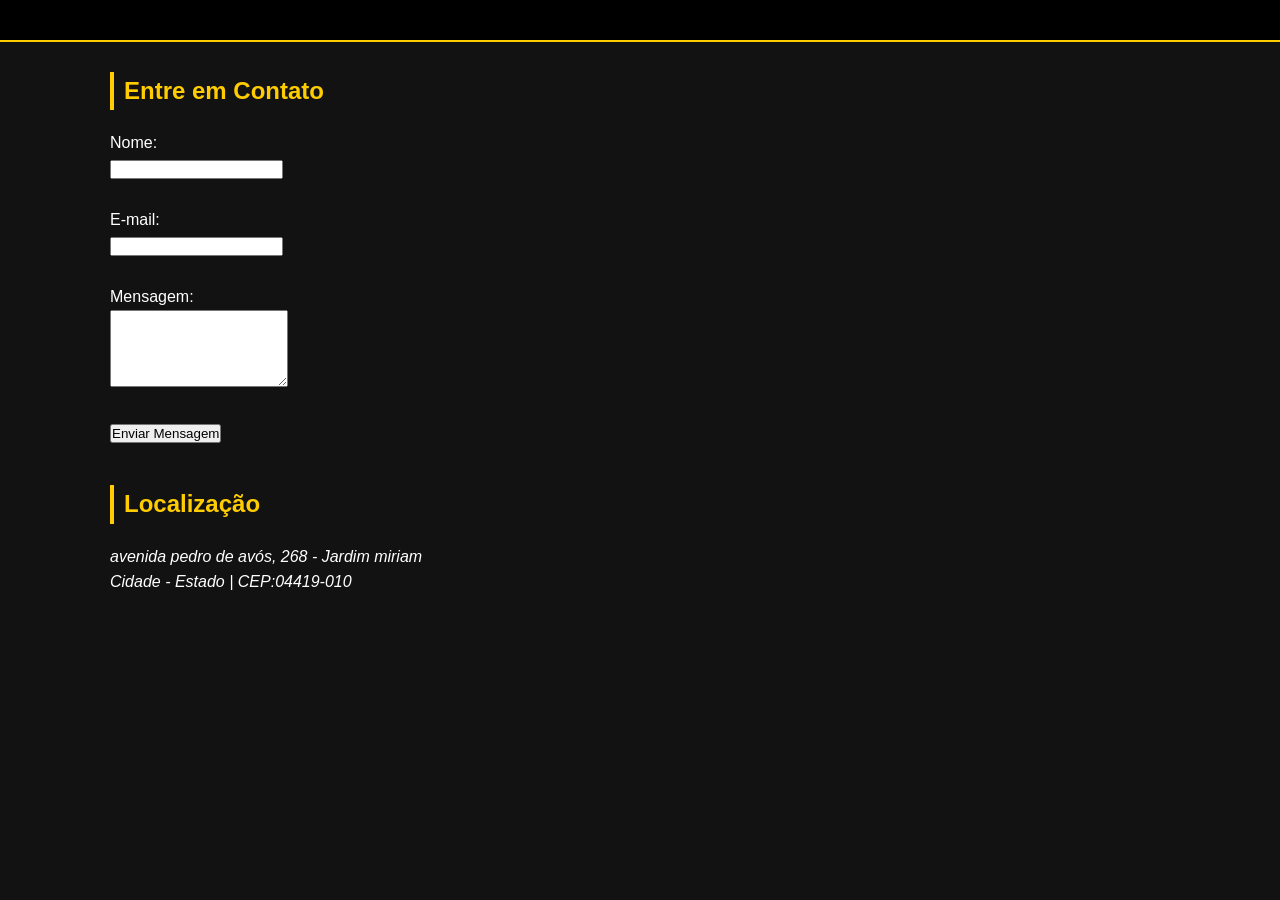
<file: projeto-meiocurso/contato.html>
<!DOCTYPE html>
<html lang="pt-br">
<head>
    <meta charset="UTF-8">
    <title>Fale Conosco</title>
    <link rel="stylesheet" href="base.css">
    <link rel="stylesheet" href="layout.css">
    <link rel="stylesheet" href="style.css">
</head>
<body>
    <header></header>

    <main>
        <section>
            <h2>Entre em Contato</h2>
            <form action="#" method="post">
                <label for="nome">Nome:</label><br>
                <input type="text" id="nome" name="nome" required><br><br>

                <label for="email">E-mail:</label><br>
                <input type="email" id="email" name="email" required><br><br>

                <label for="mensagem">Mensagem:</label><br>
                <textarea id="mensagem" name="mensagem" rows="5"></textarea><br><br>

                <button type="submit">Enviar Mensagem</button>
            </form>
        </section>

        <section id="localizacao">
            <h2>Localização</h2>
            <address>
                avenida pedro de avós, 268 - Jardim miriam<br>
                Cidade - Estado | CEP:04419-010
            </address>
        </section>
    </main>

    <footer></footer>
</body>
</html>
</file>
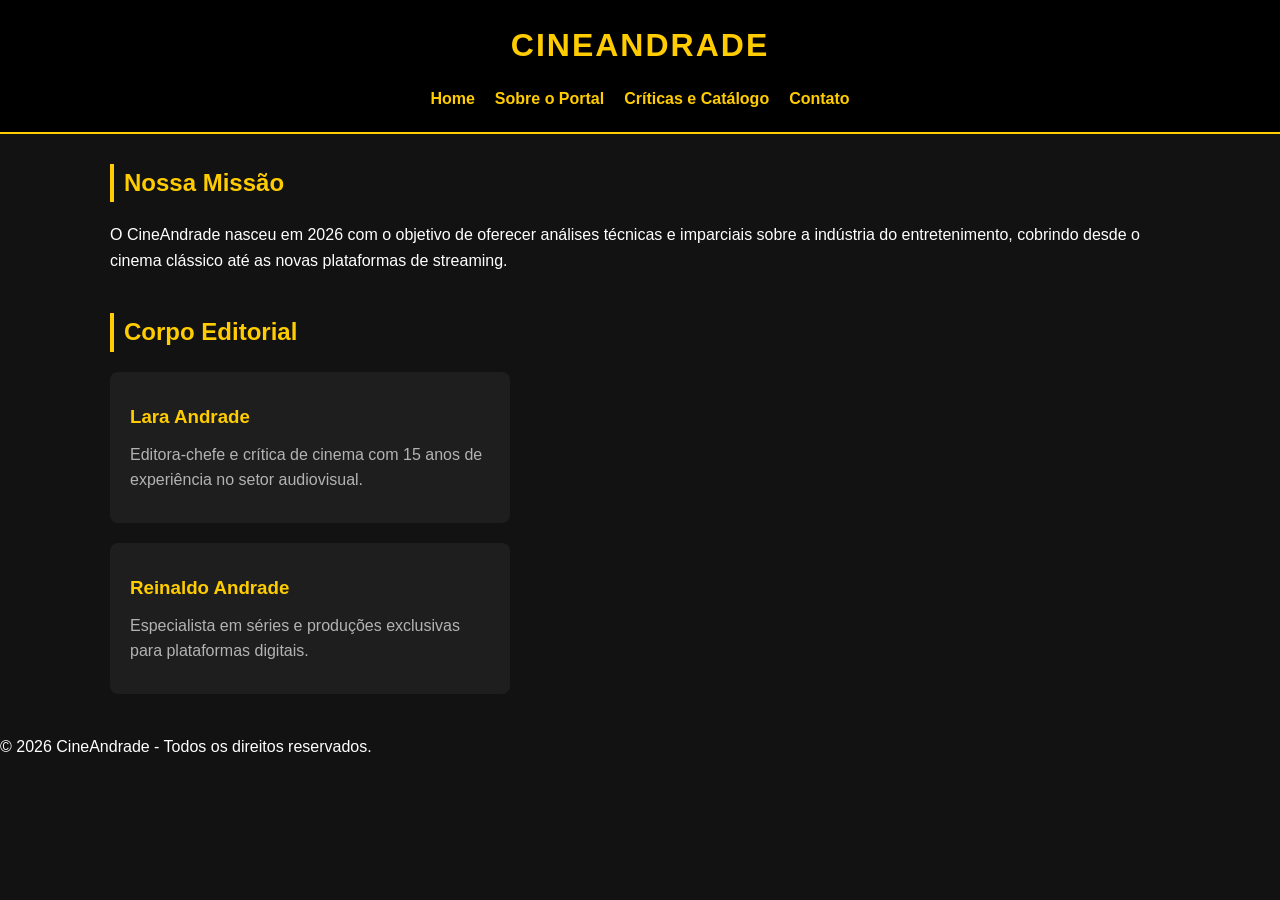
<file: projeto-meiocurso/sobre.html>
<!DOCTYPE html>
<html lang="pt-br">
<head>
    <meta charset="UTF-8">
    <title>Sobre Nós - CineAndrade</title>
    <link rel="stylesheet" href="base.css">
    <link rel="stylesheet" href="layout.css">
    <link rel="stylesheet" href="style.css">
</head>
<body>
    <header>
        <h1>CineAndrade</h1>
        <nav>
            <ul>
                <li><a href="index.html">Home</a></li>
                <li><a href="sobre.html">Sobre o Portal</a></li>
                <li><a href="produtos.html">Críticas e Catálogo</a></li>
                <li><a href="contato.html">Contato</a></li>
            </ul>
        </nav>
    </header>

    <main>
        <section>
            <h2>Nossa Missão</h2>
            <p>O CineAndrade nasceu em 2026 com o objetivo de oferecer análises técnicas e imparciais sobre a indústria do entretenimento, cobrindo desde o cinema clássico até as novas plataformas de streaming.</p>
        </section>

        <section>
            <h2>Corpo Editorial</h2>
            <article>
                <h3>Lara Andrade</h3>
                <p>Editora-chefe e crítica de cinema com 15 anos de experiência no setor audiovisual.</p>
            </article>
            <article>
                <h3>Reinaldo Andrade</h3>
                <p>Especialista em séries e produções exclusivas para plataformas digitais.</p>
            </article>
        </section>
    </main>

    <footer>
        <p>&copy; 2026 CineAndrade - Todos os direitos reservados.</p>
    </footer>
</body>
</html>
</file>
<file: projeto-meiocurso/base.css>
* {
    margin: 0;
    padding: 0;
    box-sizing: border-box;
}

body {
    background-color: #121212; 
    color: #ffffff;           
    font-family: 'Segoe UI', Arial, sans-serif;
    line-height: 1.6;
}

img {
    max-width: 100%;
    height: auto;
    display: block;
}

a {
    text-decoration: none;
    color: #ffcc00; 
}
</file>
<file: projeto-meiocurso/layout.css>
header {
    background-color: #000;
    border-bottom: 2px solid #ffcc00;
    padding: 20px 5%; 
}

header h1 {
    color: #ffcc00;
    text-align: center;
    margin-bottom: 15px;
    text-transform: uppercase;
    letter-spacing: 2px;
}

nav ul {
    display: flex;
    justify-content: center;
    list-style: none;
    gap: 20px;
}

nav ul li a {
    font-weight: bold;
    transition: 0.3s;
}

nav ul li a:hover {
    color: #ffcc00;
}

main {
    max-width: 1100px;
    margin: 30px auto;
    padding: 0 20px;
}
</file>
<file: projeto-meiocurso/style.css>
section {
    margin-bottom: 40px;
}

h2 {
    color: #ffcc00;
    margin-bottom: 20px;
    border-left: 4px solid #ffcc00;
    padding-left: 10px;
}

article {
    background-color: #1e1e1e;
    padding: 20px;
    border-radius: 8px;
    margin-bottom: 20px;
    flex: 1  280px; 
    max-width: 400px;
}
article h3 {
    margin: 10px 0;
    color: #ffcc00;
}

article p {
    color: #b3b3b3; 
    margin-bottom: 10px;
}

.div-catalogo {
    display: flex;
    flex-wrap: wrap;
    gap: 20px;
    justify-content: center;
}

strong {
    color: #ffcc00;
}
</file>
